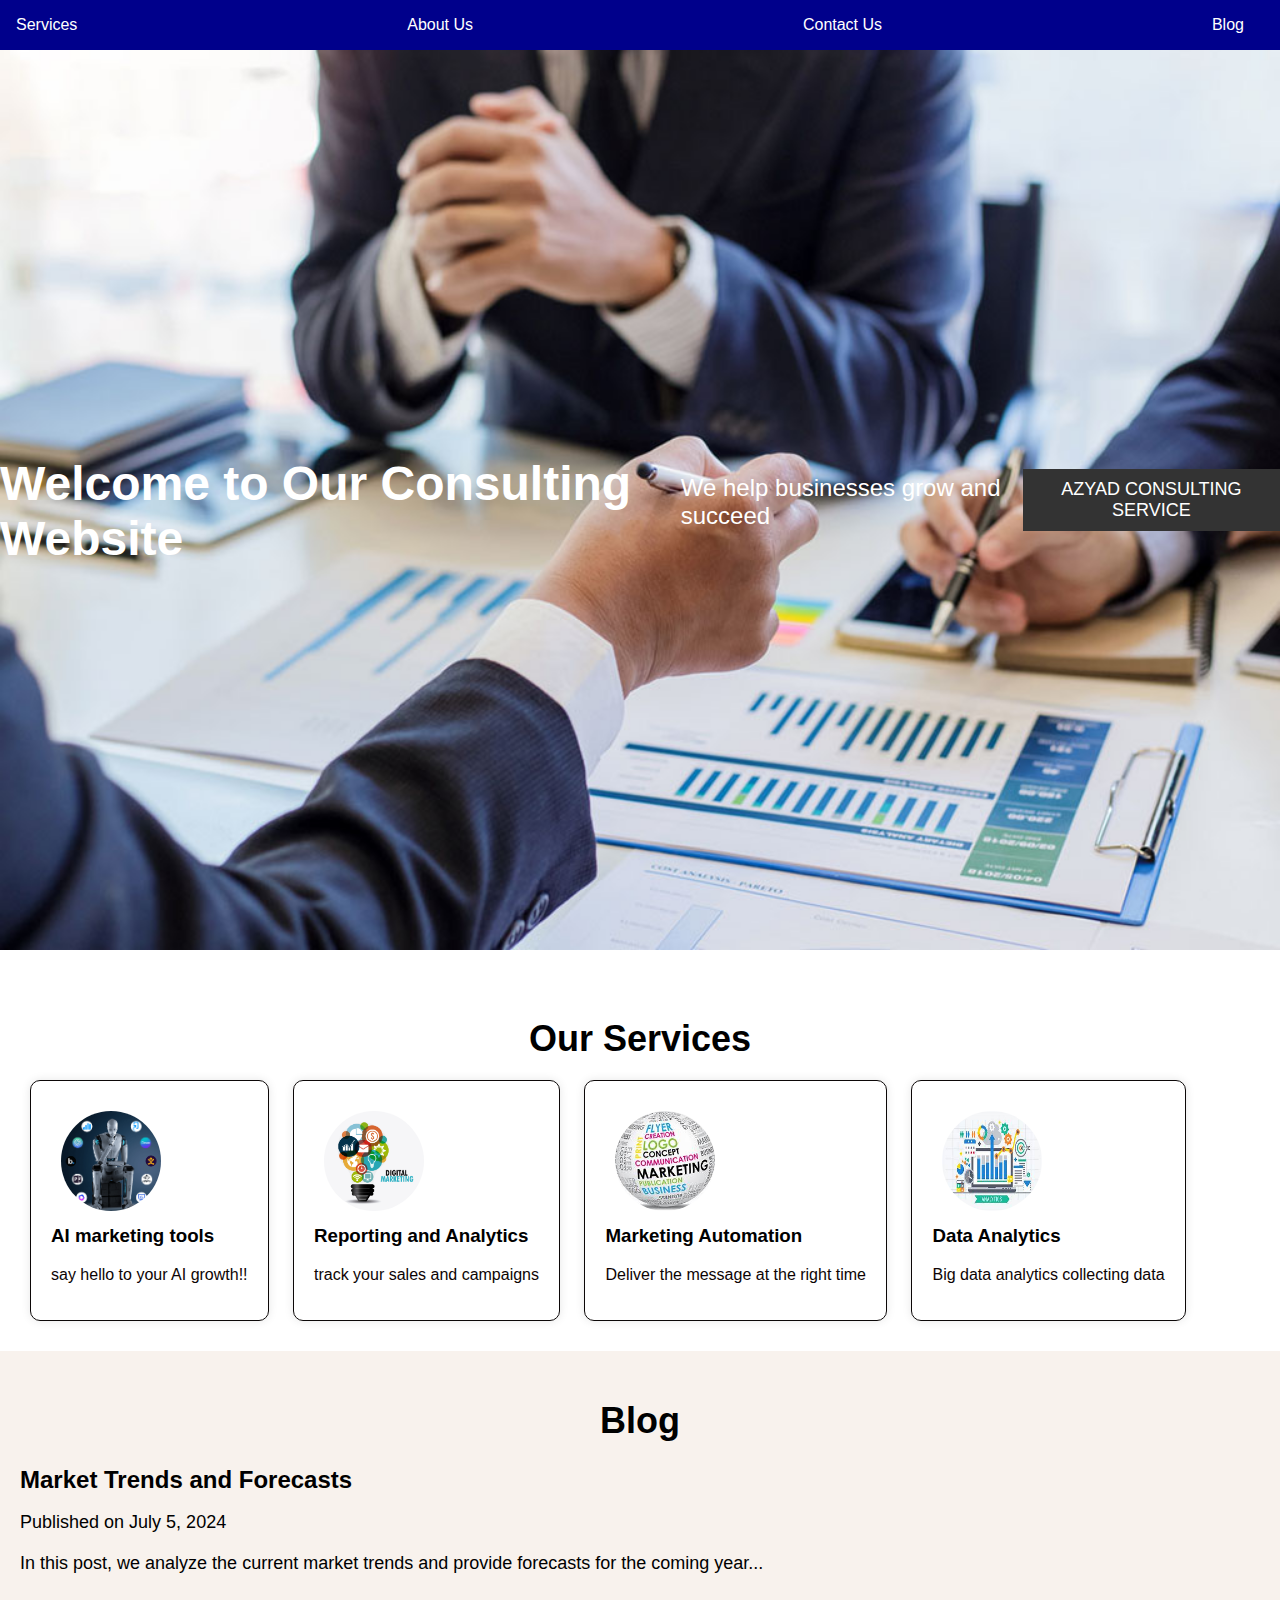
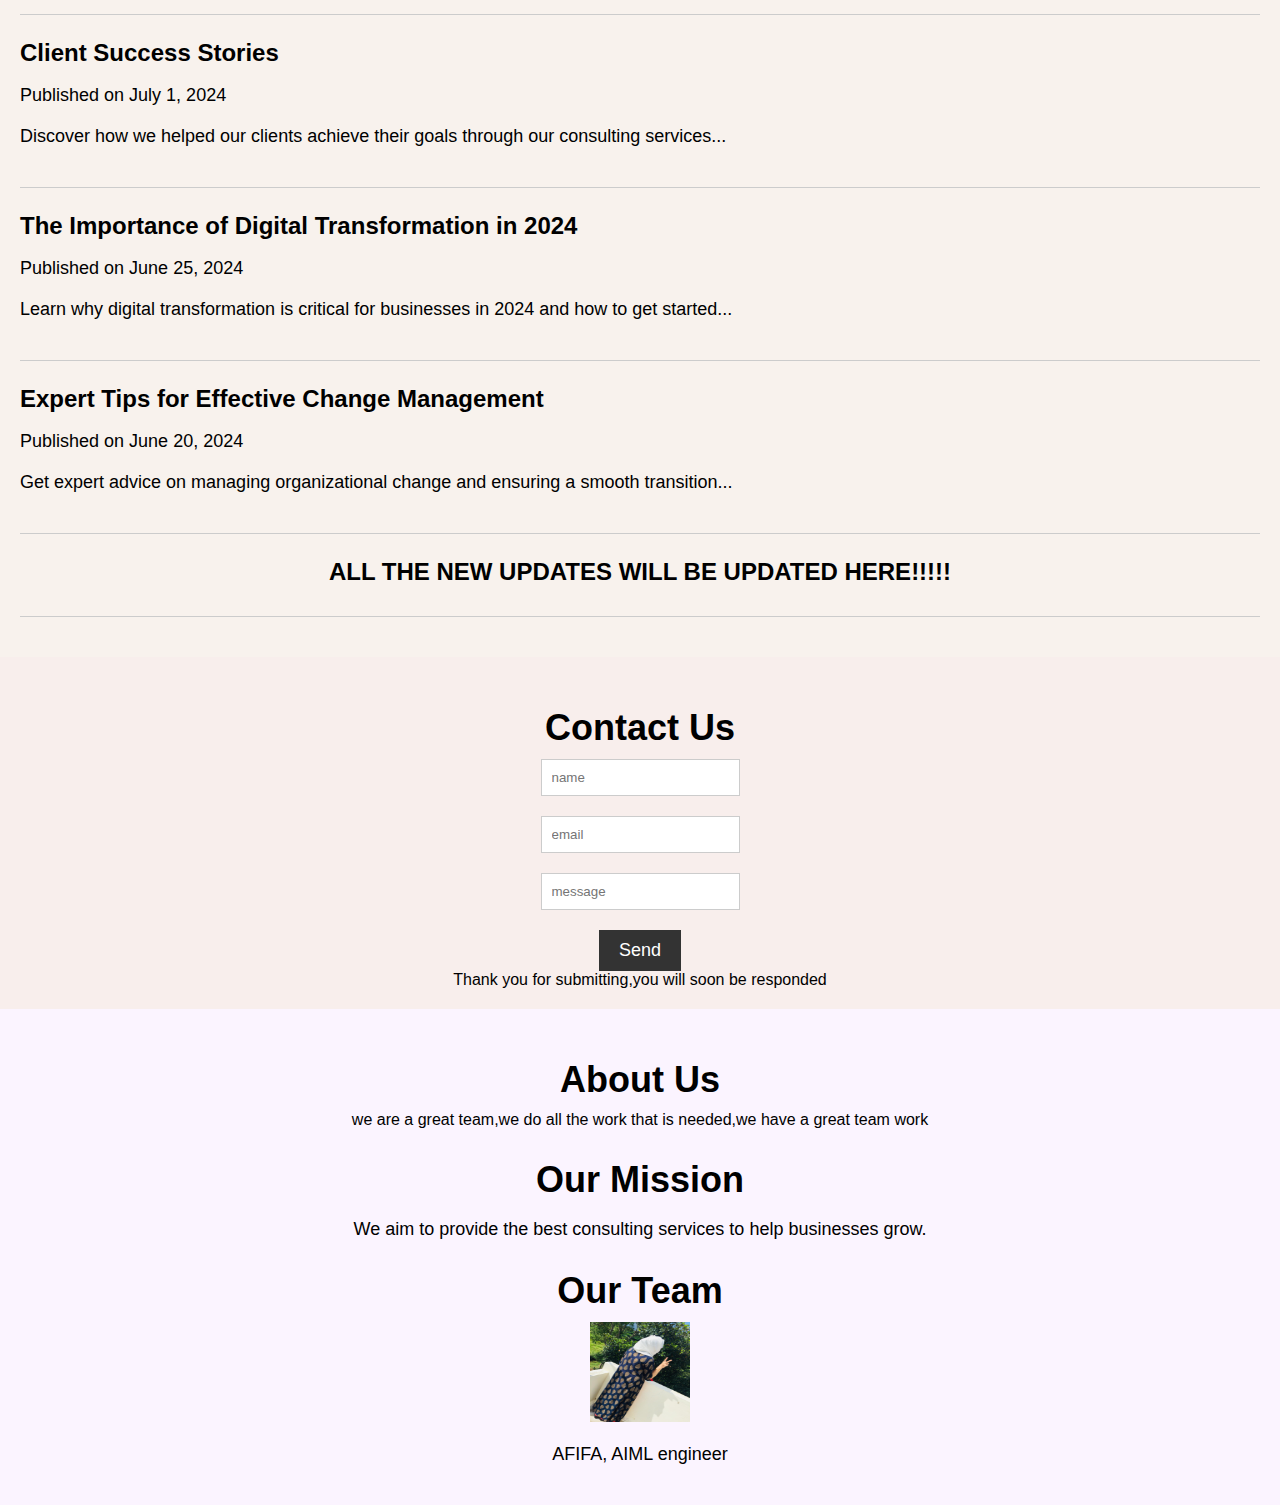
<file: project1/index.html>
<!DOCTYPE html>
<html lang="en">
<head>
    <meta charset="UTF-8">
    <meta name="viewport" content="width=device-width, initial-scale=1.0">
    <title>Consulting Website</title>
    <link rel="stylesheet" href="styles.css">
</head>
<body>
    <header>
        <nav>
            <ul>
                <li><a href="#services">Services</a></li>
                <li><a href="#about-us">About Us</a></li>
                <li><a href="#contact-us">Contact Us</a></li>
                <li><a href="#blog">Blog</a></li>
            </ul>
        </nav>
    </header>
    <main>
        <section class="hero">
            <h1>Welcome to Our Consulting Website</h1>
            <p>We help businesses grow and succeed</p>
            <button>AZYAD CONSULTING SERVICE</button>
        </section>
        <!DOCTYPE html>
<html>
<head>
  <title>My Website</title>
  <link rel="stylesheet" href="styles.css"> <!-- link to your CSS file -->
</head>
<body>
  <nav>
    <ul>
      <li><a href="#hero" class="nav-button">Home</a></li>
      <li><a href="#about-us"class="nav-button">About Us</a></li>
      <li><a href="#contact-us"class="nav-button">Contact Us</a></li>
      <li><a href="#blog"class="nav-button">Blog</a></li>
      <li></li>
    </ul>
  </nav>

  

 
   </html>
        <section id="services" class="services">
          
            <h2 align="center">Our Services</h2>
            <div class="service">
              <img src="a.png" alt="Service 1">
              <h3>AI marketing tools</h3>
              <p>say hello to your AI growth!!</p>
          </div>
          <div class="service">
              <img src="digit.jpg" alt="Service 2" >
              <h3>Reporting and Analytics</h3>
              <p>track your sales and campaigns</p>
          </div>
          <div class="service">
              <img src="th.jpeg" alt="Service 3">
              <h3>Marketing Automation</h3>
              <p>Deliver the message at the right time</p>
          </div>
          <div class="service">
            <img src="th (1).jpeg" alt="Service 3">
            <h3>Data Analytics</h3>
            <p>Big data analytics collecting
               data </p>
        </div>
                
        </section>
    </main>
  

  <section id="blog" class="blog">
    <h2 align="center">Blog</h2>
    <article>
      <article class="post">
        <h3>Market Trends and Forecasts</h2>
        <p>Published on <time datetime="2024-07-05">July 5, 2024</time></p>
        <p>In this post, we analyze the current market trends and provide forecasts for the coming year...</p>
        
    </article>
    
    <article class="post">
        <h3>Client Success Stories</h2>
        <p>Published on <time datetime="2024-07-01">July 1, 2024</time></p>
        <p>Discover how we helped our clients achieve their goals through our consulting services...</p>
        
    </article>
    <article class="post">
      <h3>The Importance of Digital Transformation in 2024</h2>
      <p>Published on <time datetime="2024-06-25">June 25, 2024</time></p>
      <p>Learn why digital transformation is critical for businesses in 2024 and how to get started...</p>
      
  </article>
  
  <article class="post">
      <h3>Expert Tips for Effective Change Management</h2>
      <p>Published on <time datetime="2024-06-20">June 20, 2024</time></p>
      <p>Get expert advice on managing organizational change and ensuring a smooth transition...</p>
     
  </article>
  <h3 align="center">ALL THE NEW UPDATES WILL BE UPDATED HERE!!!!!</h2>
    
    <!-- More blog posts can be added here -->
</section>
</main>


    </article>
  </section>
</body>
</html>

<section id="contact-us" class="contact-us">
  <h2 align="center">Contact Us</h2>
  <form>
    
    <input type="text" id="name" name="name" placeholder="name" required>
    <input type="text" id="email" name="email"  placeholder="email" required>
    <input type="text" id="message" name="message" placeholder="message"required>
    <button type="submit">Send</button>
    <div class="toast-body">
      Thank you for submitting,you will soon be responded
    </div>
  </form>
</section>
    </main>
    <script src="script.js"></script>

    <section id="about-us" class="about-us">
      <h2 align="center">About Us</h2>
      <a>we are a great team,we do all the work that is needed,we have a great team work</a>
      <section>
        <h2>Our Mission</h2>
        <p>We aim to provide the best consulting services to help businesses grow.</p>
    </section>
    <section>
        <h2>Our Team</h2>
        <img src="1.jpg"  width="100" height="100" class="about-us-image">
        <p> AFIFA,
            AIML engineer
        </p>
    </section>
    </section>
</body>
</html>
</file>
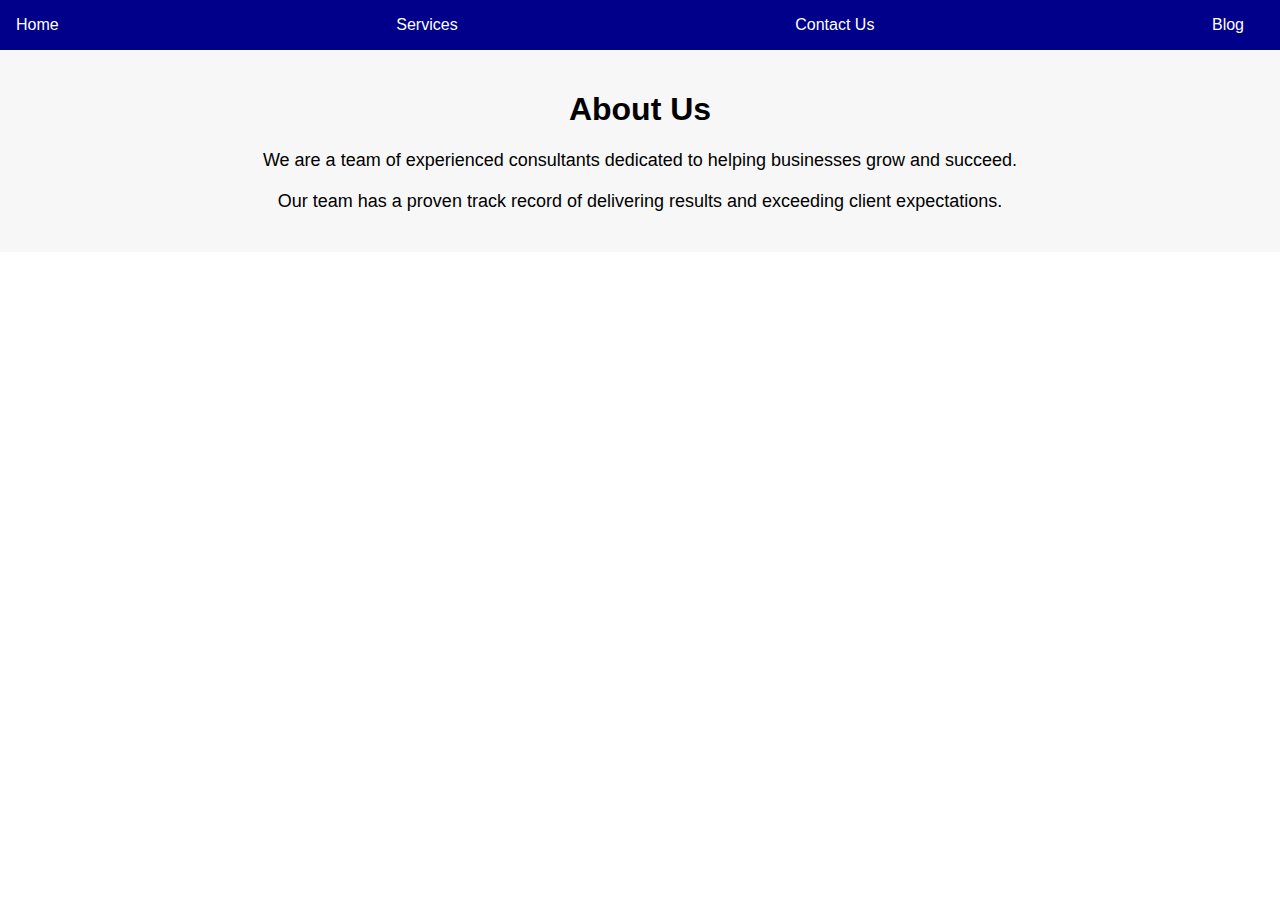
<file: project1/about-us.html>
<!DOCTYPE html>
<html lang="en">
<head>
    <meta charset="UTF-8">
    <meta name="viewport" content="width=device-width, initial-scale=1.0">
    <title>About Us</title>
    <link rel="stylesheet" href="styles.css">
</head>
<body>
    <header>
        <nav>
            <ul>
                <li><a href="index.html">Home</a></li>
                <li><a href="services.html">Services</a></li>
                <li><a href="contact-us.html">Contact Us</a></li>
                <li><a href="blog.html">Blog</a></li>
            </ul>
        </nav>
    </header>
    <main>
        <section class="about-us">
            <h1>About Us</h1>
            <p>We are a team of experienced consultants dedicated to helping businesses grow and succeed.</p>
            <p>Our team has a proven track record of delivering results and exceeding client expectations.</p>
        </section>
    </main>
</body>
</html>
</file>
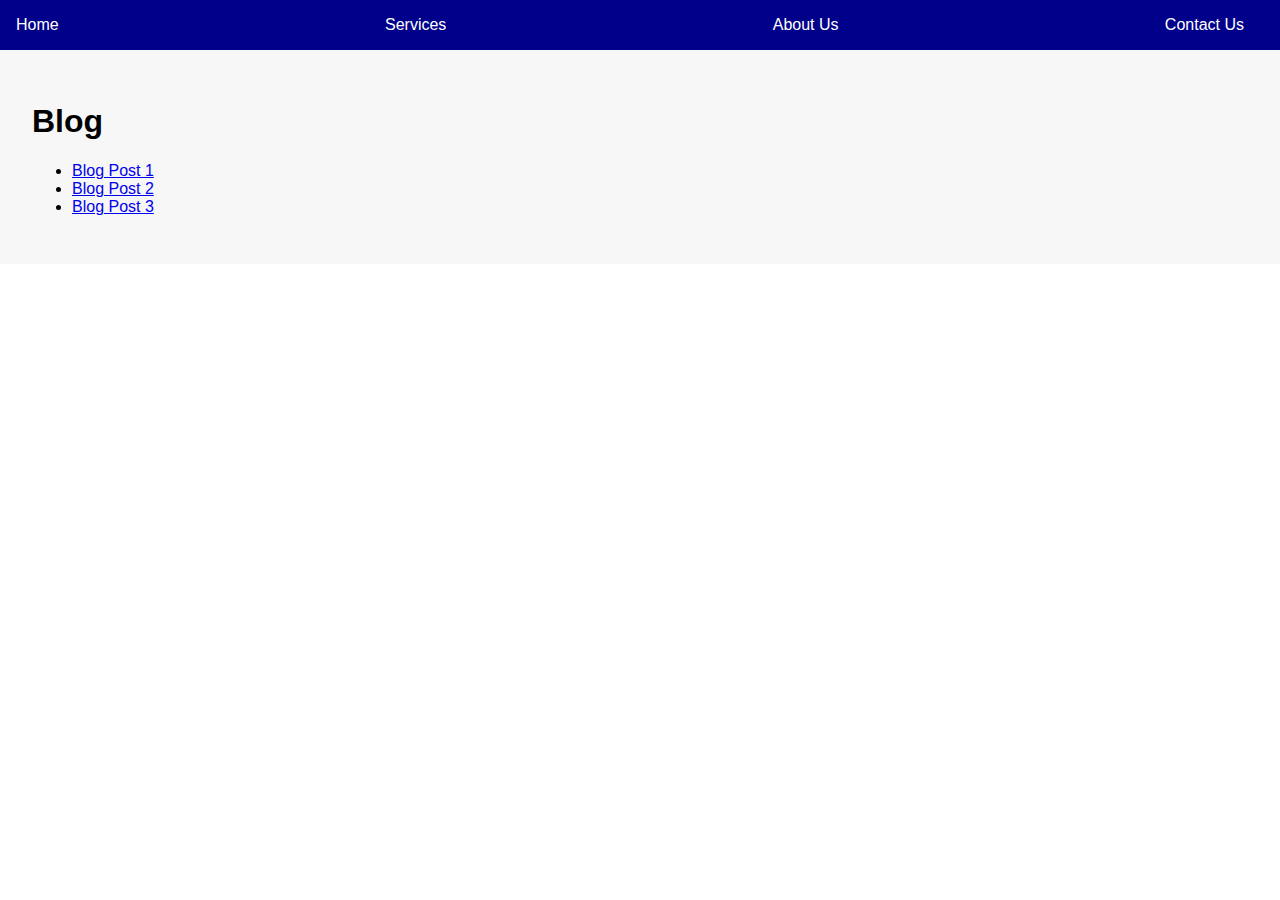
<file: project1/blog.html>
<!DOCTYPE html>
<html lang="en">
<head>
    <meta charset="UTF-8">
    <meta name="viewport" content="width=device-width, initial-scale=1.0">
    <title>Blog</title>
    <link rel="stylesheet" href="styles.css">
</head>
<body>
    <header>
        <nav>
            <ul>
                <li><a href="index.html">Home</a></li>
                <li><a href="services.html">Services</a></li>
                <li><a href="about.html">About Us</a></li>
                <li><a href="contact.html">Contact Us</a></li>
            </ul>
        </nav>
    </header>
    <main>
        <section class="blog">
            <h1>Blog</h1>
            <ul>
                <li><a href="blog-post-1.html">Blog Post 1</a></li>
                <li><a href="blog-post-2.html">Blog Post 2</a></li>
                <li><a href="blog-post-3.html">Blog Post 3</a></li>
            </ul>
        </section>
    </main>
</body>
</html>
</file>
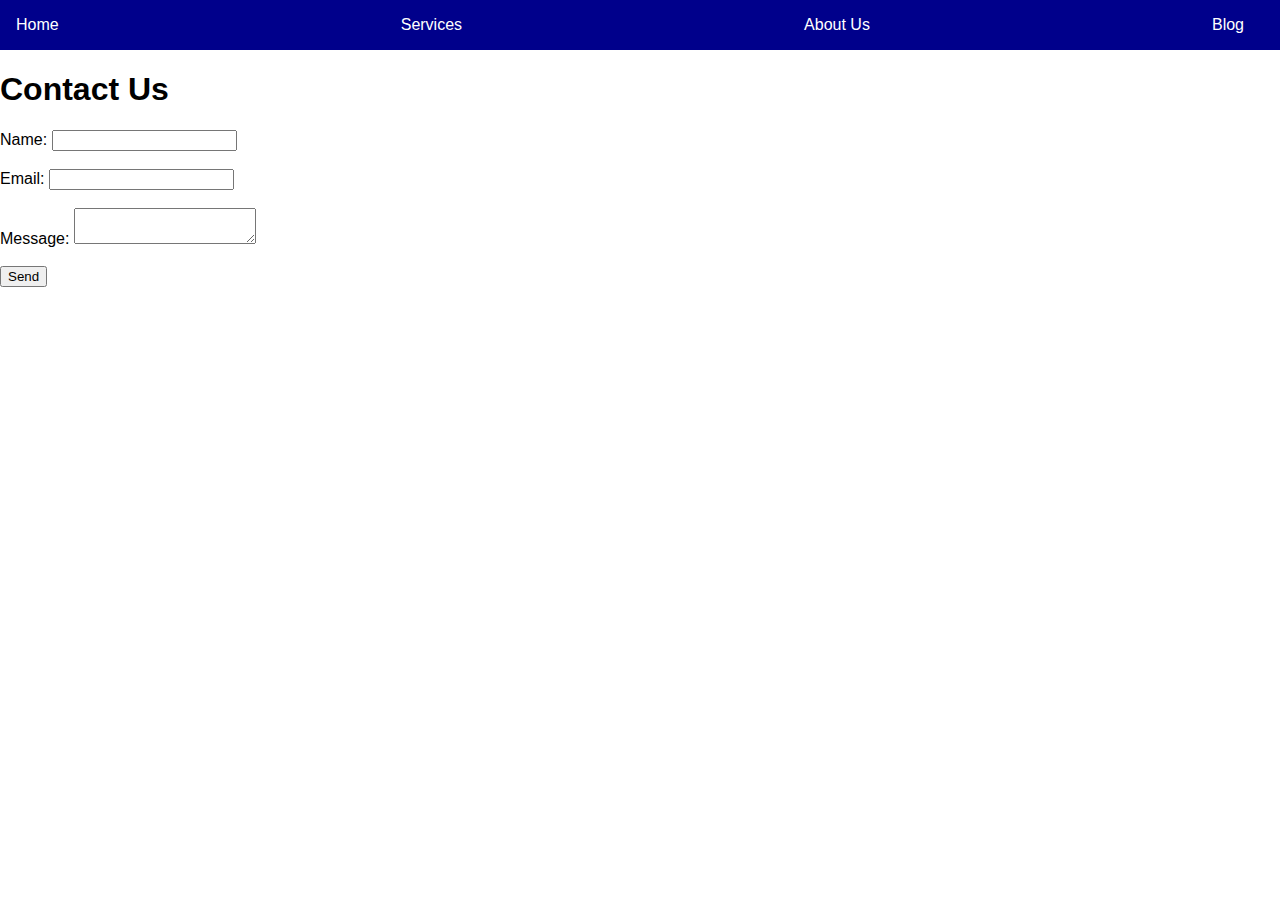
<file: project1/contact-us.html>
<!DOCTYPE html>
<html lang="en">
<head>
    <meta charset="UTF-8">
    <meta name="viewport" content="width=device-width, initial-scale=1.0">
    <title>Contact Us</title>
    <link rel="stylesheet" href="styles.css">
</head>
<body>
    <header>
        <nav>
            <ul>
                <li><a href="index.html">Home</a></li>
                <li><a href="services.html">Services</a></li>
                <li><a href="about-us.html">About Us</a></li>
                <li><a href="blog.html">Blog</a></li>
            </ul>
        </nav>
    </header>
    <main>
        <section class="contact">
            <h1>Contact Us</h1>
            <form>
                <label for="name">Name:</label>
                <input type="text" id="name" name="name"><br><br>
                <label for="email">Email:</label>
                <input type="email" id="email" name="email"><br><br>
                <label for="message">Message:</label>
                <textarea id="message" name="message"></textarea><br><br>
                <input type="submit" value="Send">
            </form>
        </section>
    </main>
</body>
</html>
</file>
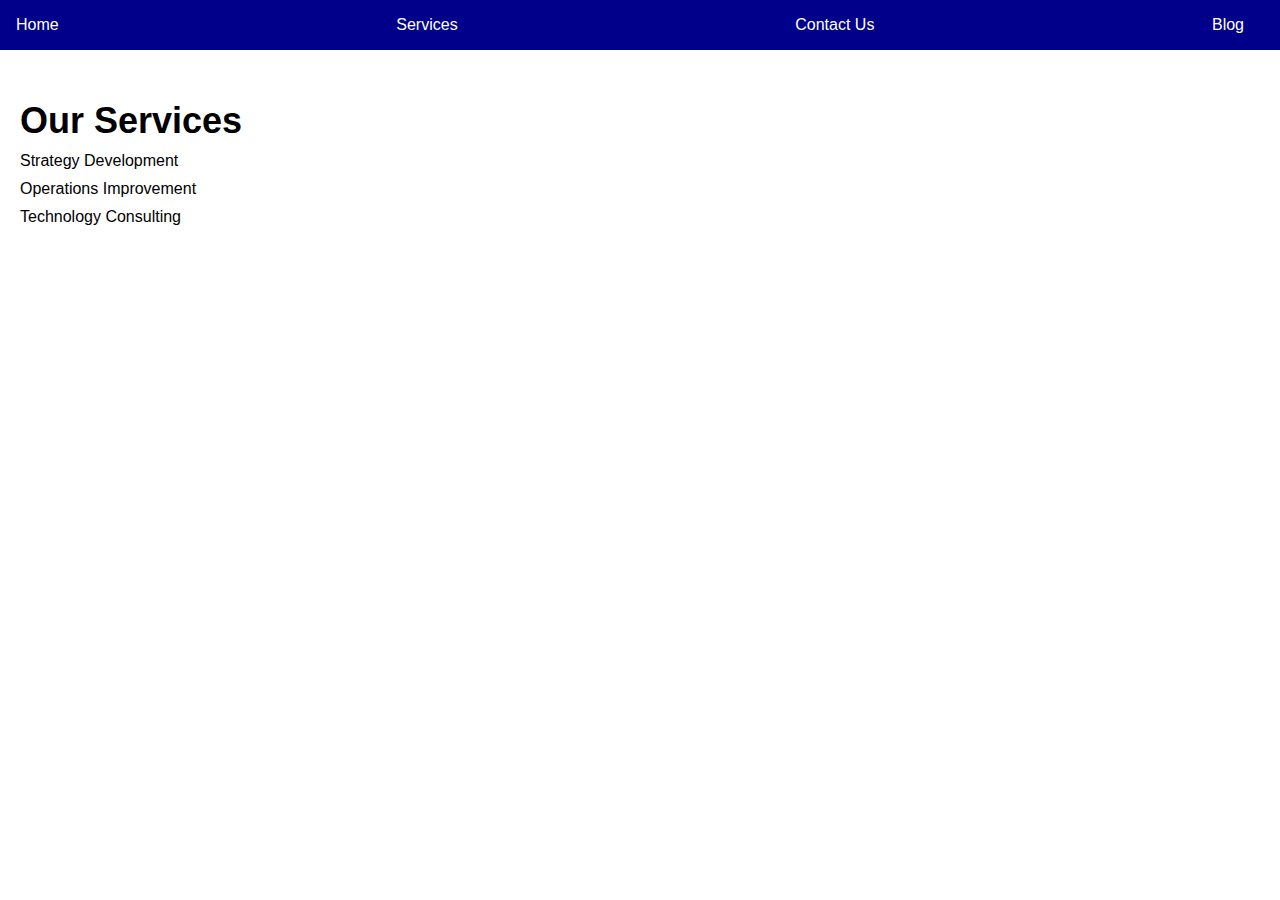
<file: project1/sevices.html>
<!DOCTYPE html>
<html lang="en">
<head>
    <meta charset="UTF-8">
    <meta name="viewport" content="width=device-width, initial-scale=1.0">
    <title>About Us</title>
    <link rel="stylesheet" href="styles.css">
</head>
<body>
    <header>
        <nav>
            <ul>
                <li><a href="index.html">Home</a></li>
                <li><a href="services.html">Services</a></li>
                <li><a href="contact-us.html">Contact Us</a></li>
                <li><a href="blog.html">Blog</a></li>
            </ul>
        </nav>
    </header>
    <main>
        <section id="services" class="services">
            <h2>Our Services</h2>
            <ul>
                <li>Strategy Development</a></li>
                <li>Operations Improvement</a></li>
                <li>Technology Consulting</a></li>
            </ul>
      
        </section>
    </main>
</body>
</html>
</file>
<file: project1/styles.css>
body {
    margin: 0;
    font-family: Arial, sans-serif;
}

header {
    background-color:darkblue;
    color: #fff;
    padding: 1em;
    text-align: center;
}

nav ul {
    list-style: none;
    margin: 0;
    padding: 0;
    display: flex;
    justify-content: space-between;
}

nav li {
    margin-right: 20px;
}

nav a {
    color: #fff;
    text-decoration: none;
}

.hero {
    background-image: url('consulting.jpg');
    background-size: cover;
    background-position: center;
    height: 100vh;
    display: flex;
    justify-content: center;
    align-items: center;
    color: #fff;
}

.hero h1 {
    font-size: 48px;
    margin-bottom: 10px;
}

.hero p {
    font-size: 24px;
    margin-bottom: 20px;
}

.hero button {
    background-color: #333;
    color: #fff;
    border: none;
    padding: 10px 20px;
    font-size: 18px;
    cursor: pointer;
}

.hero button:hover {
    background-color: #444;
}

.services {
    padding: 2em;
}

.services h2 {
    font-size: 36px;
    margin-bottom: 10px;
}

.services ul {
    list-style: none;
    margin: 0;
    padding: 0;
}

.services li {
    margin-bottom: 10px;
}

.services a {
    color: #337ab7;
    text-decoration: none;
    
}

#services {
    background: color 3d FBFCF8; /* or any other color you prefer */
    padding: 20px; /* add some padding to make it look nicer */
  } /* add a gradient background */
  

.services a:hover {
    color: #23527c;
}
.services-container {
    text-align: center;
    padding: 20px;
    background-color: #f7f7f7;
  }
  
  .service {
    display: inline-block;
    margin: 10px;
    padding: 20px;
    border: 1px solid #0c0808;
    border-radius: 10px;
    box-shadow: 0 0 10px rgba(0, 0, 0, 0.1);
  }
  
  .service img {
    width: 100px;
    height: 100px;
    margin: 10px;
    border-radius: 50%;
  }
  
  .service h3 {
    font-weight: bold;
    margin-top: 0;
  }
  
  .service p {
    font-size: 16px;
    color: #0d0404;
  }

.about-us {
    padding: 2em;
    background-color: #f7f7f7;
}

.about-us h2 {
    font-size: 36px;
    margin-bottom: 10px;
}

.about-us p {
    font-size: 18px;
    margin-bottom: 20px;
}
#about-us {
    background-color:#FBF4FF; /* or any other color you prefer */
    padding: 20px; 
  }


.about-us  {
    text-align: center;
    padding: 20px;
    background-color: #f7f7f7;
  }
  .service img {
    width: 100px;
    height: 100px;
    margin: 10px;
    border-radius: 50%;
  }

.contact-us {
    padding: 2em;
    background-color: #f7f7f7;
}

.contact-us h2 {
    font-size: 36px;
    margin-bottom: 10px;
}

.contact-us p {
    font-size: 18px;
    margin-bottom: 20px;
}

.contact-us form {
    display: flex;
    flex-direction: column;
    align-items: center;
}
#contact-us {
    background-color:#F8EEEC; /* or any other color you prefer */
    padding: 20px; /* add some padding to make it look nicer */
  }

.contact-us input, .contact-us textarea {
    padding: 10px;
    margin-bottom: 20px;
    border: 1px solid #ccc;
}

.contact-us button[type="submit"] {
    background-color: #333;
    color: #fff;
    border: none;
    padding: 10px 20px;
    font-size: 18px;
    cursor: pointer;
}

.contact-us button[type="submit"]:hover {
    background-color: #444;
}

.blog {
    padding: 2em;
    background-color: #f7f7f7;
}

.blog h2 {
    font-size: 36px;
    margin-bottom: 10px;
}

.blog article {
    margin-bottom: 20px;
    padding-bottom: 20px;
    border-bottom: 1px solid #ccc;
}

.blog article h3 {
    font-size: 24px;
    margin-bottom: 10px;
}

.blog article p {
    font-size: 18px;
    margin-bottom: 20px;
}
#blog {
    background-color:#F8F2ED; /* or any other color you prefer */
     /* or any other color you prefer */
    padding: 20px; /* add some padding to make it look nicer */
  } /* add a gradient background */
</file>
